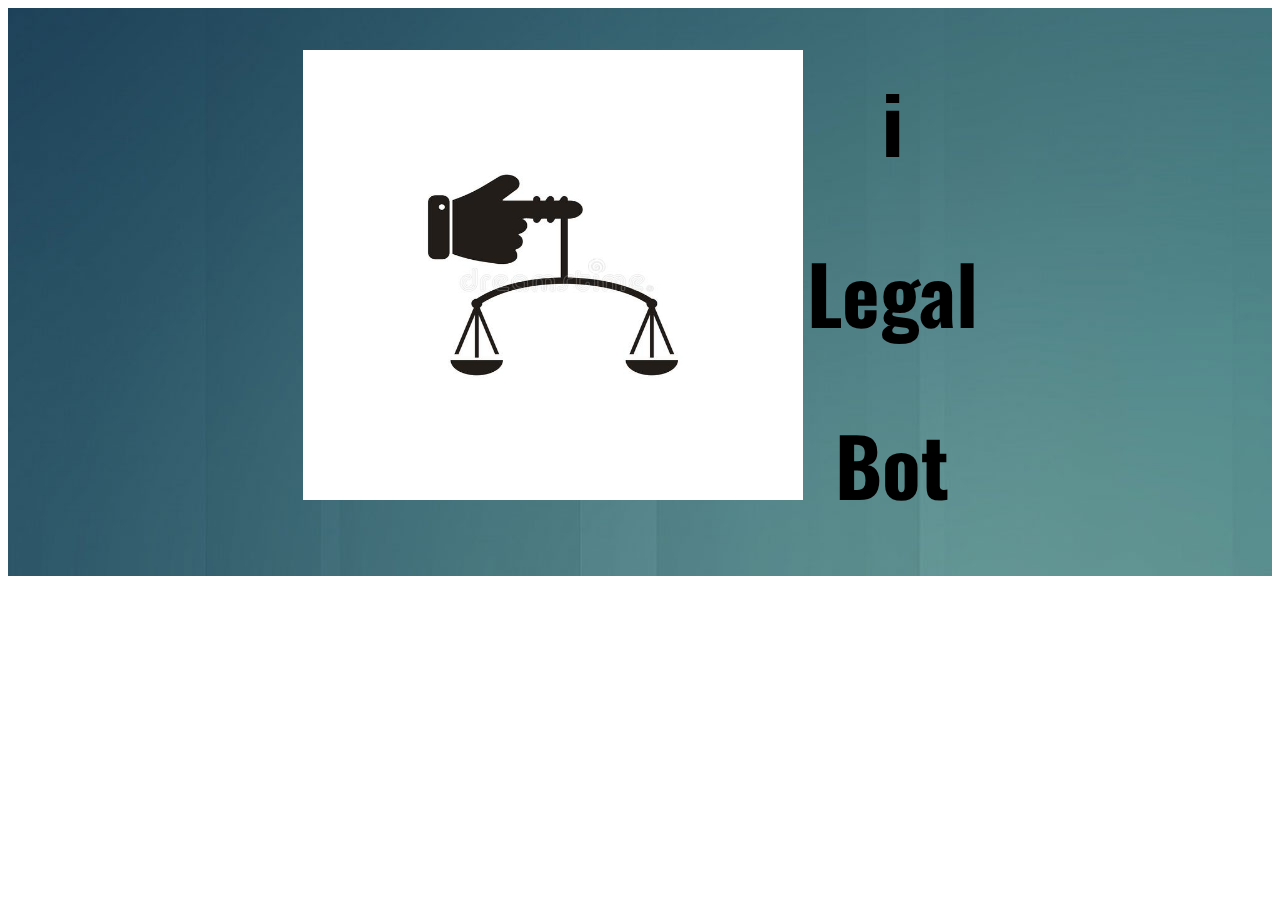
<file: First/index.html>
<!DOCTYPE html>
<html lang="en">
    <head>
        <meta charset="UTF-8">
        <meta name="viewport" content="width=device-width initial-scale=1.0">
        <meta http-equiv="X-UA-Compatible" content="ie=edge">
        <title>Start</title>
        <link href="https://fonts.googleapis.com/css2?family=Oswald&display=swap" rel="stylesheet">
        <link rel="stylesheet" href="https://cdnjs.cloudflare.com/ajax/libs/font-awesome/4.7.0/css/font-awesome.min.css">
        <link rel="stylesheet" href="style.css">
    </head>
    <body style>
        <div class="container"> 
      
           <div class="col">
               <div class="row">
                   <img src="main.jpg" style="width: 500px;height: 450px;">
               </div> 
               <div class="row">
                <h1 >i</h1>
                <h1 >Legal</h1>
                <h1 >Bot</h1>
               </div>
           </div>
        </div>
    </body>
</html>
</file>
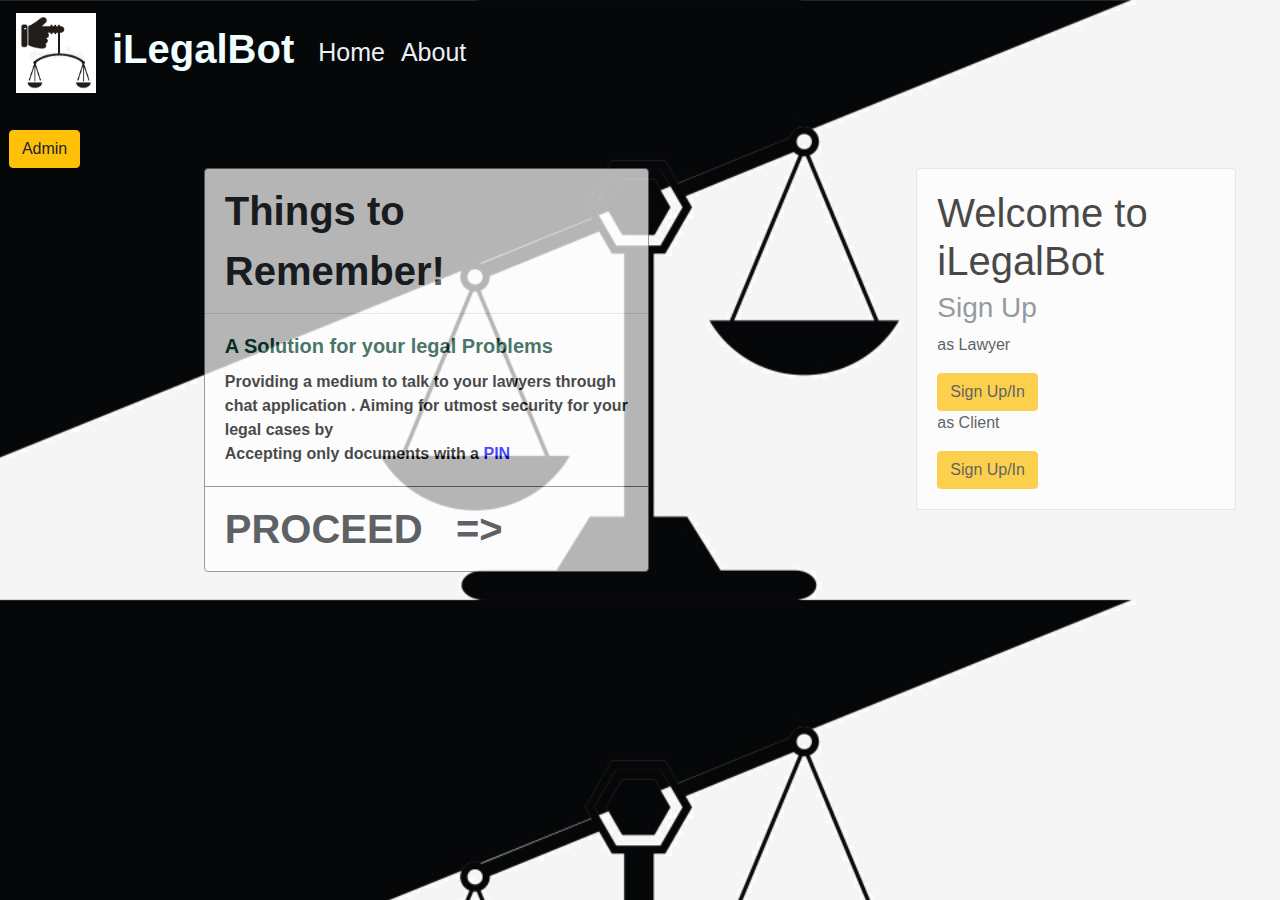
<file: second/index.html>
<!DOCTYPE html>
<html lang="en">
    <head>
        <meta charset="UTF-8">
        <meta name="viewport" content="width=device-width initial-scale=1.0">
        <meta http-equiv="X-UA-Compatible" content="ie=edge">
        <title>HomePage</title>
        <link rel="stylesheet" href="style.css">
        <link rel="stylesheet" href="https://stackpath.bootstrapcdn.com/bootstrap/4.4.1/css/bootstrap.min.css" crossorigin="anonymous">
        <script src="https://code.jquery.com/jquery-3.4.1.slim.min.js" integrity="sha384-J6qa4849blE2+poT4WnyKhv5vZF5SrPo0iEjwBvKU7imGFAV0wwj1yYfoRSJoZ+n" crossorigin="anonymous"></script>
        <script src="https://cdn.jsdelivr.net/npm/popper.js@1.16.0/dist/umd/popper.min.js"  crossorigin="anonymous"></script>
        <script src="https://stackpath.bootstrapcdn.com/bootstrap/4.4.1/js/bootstrap.min.js"  crossorigin="anonymous"></script>
    </head>
    <body>
        <nav class="navbar navbar-expand-lg navbar-light" >
            <a class="navbar-brand" href="#">
                <img src="maisn.jpg" width="80" height="80" alt="">
            </a>
            <a class="navbar-brand" href="./index.html" style="color: azure;"><h1><b>iLegalBot</b></h1></a>
            <button class="navbar-toggler" type="button" data-toggle="collapse" data-target="#navbarNav" aria-controls="navbarNav" aria-expanded="false" aria-label="Toggle navigation">
              <span class="navbar-toggler-icon"></span>
            </button>
            <div class="collapse navbar-collapse" id="navbarSupportedContent">
              <ul class="navbar-nav mr-auto" >
                <li class="nav-item active">
                  <a class="nav-link" href="#" style="font-size: 25px;color: rgb(236, 240, 243);">Home <span class="sr-only">(current)</span></a>
                </li>
                <li class="nav-item active">
                  <a class="nav-link" href="#" style="font-size: 25px;color: rgb(235, 240, 245);">About<span class="sr-only">(current)</span></a>
                </li>
              </ul>
          </div>
        </nav>
        <br>
        &nbsp;&nbsp;<a href="#" class="btn btn-warning">Admin</a>
        <br>
        <div class="container">
        <div class="row justify-content-around">
            <div class="col-5">
                <div class="card border-secondary mb-3" style="max-width: 30rem;">
                    <div class="card-header bg-transparent border-Secondary" style="font-weight: bold;font-size: 40px;opacity: 1;">Things to Remember!</div>
                    <div class="card-body text-secondary">
                      <h5 class="card-title" style="color: rgb(3, 63, 45);font-weight: bold;">A Solution for your legal Problems</h5>
                      <p class="card-text" style="color: rgb(0, 0, 0);font-weight: bold;">Providing a medium to talk to your lawyers through chat application . 
                          Aiming for utmost security for your legal cases by <br> Accepting only documents with 
                          a <a href="https://www.windowscentral.com/how-protect-document-password-office" style="font-weight: bold;color: blue;">PIN</a> </p>
                    </div>
                    <div class="card-footer bg-transparent border-secondary" style="font-size: 40px;font-weight: bold;">PROCEED&nbsp;&nbsp; =></div>
                  </div>
            </div>
            <div class="col-2">
                <div class="card" style="width: 20rem;">
                    <div class="card-body">
                      <h1 class="card-title" style="color: rgb(0, 0, 0);">Welcome to iLegalBot</h1>
                      <h3 class="card-subtitle mb-2 text-muted">Sign Up</h3>
                      <p class="card-text">as Lawyer</p>
                      <a href="#" class="btn btn-warning">Sign Up/In</a>
                      <p class="card-text">as Client</p>
                      <a href="#" class="btn btn-warning">Sign Up/In</a>
                    </div>
                  </div>
            </div>
          </div>
        </div>
    </body>    
    </html>
</file>
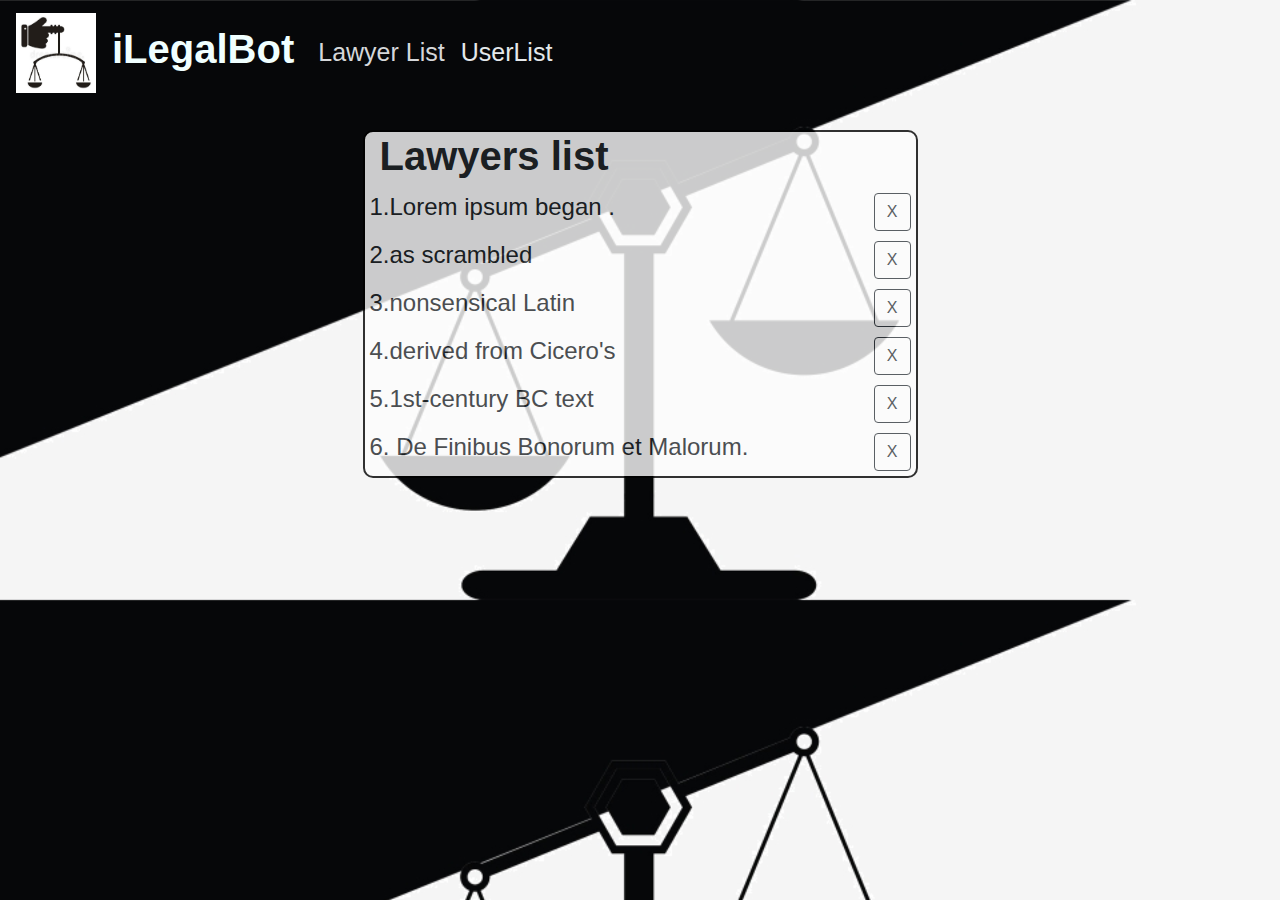
<file: what admin will see/index.html>
<!DOCTYPE html>
<html lang="en">
    <head>
        <meta charset="UTF-8">
        <meta name="viewport" content="width=device-width initial-scale=1.0">
        <meta http-equiv="X-UA-Compatible" content="ie=edge">
        <title>admin</title>
        <link rel="stylesheet" href="style.css">
        <link rel="stylesheet" href="https://stackpath.bootstrapcdn.com/bootstrap/4.4.1/css/bootstrap.min.css" crossorigin="anonymous">
        <script src="https://code.jquery.com/jquery-3.4.1.slim.min.js" integrity="sha384-J6qa4849blE2+poT4WnyKhv5vZF5SrPo0iEjwBvKU7imGFAV0wwj1yYfoRSJoZ+n" crossorigin="anonymous"></script>
        <script src="https://cdn.jsdelivr.net/npm/popper.js@1.16.0/dist/umd/popper.min.js"  crossorigin="anonymous"></script>
        <script src="https://stackpath.bootstrapcdn.com/bootstrap/4.4.1/js/bootstrap.min.js"  crossorigin="anonymous"></script>
    </head>
    <body >
        <nav class="navbar navbar-expand-lg navbar-light" >
            <a class="navbar-brand" href="#">
                <img src="maisn.jpg" width="80" height="80" alt="">
            </a>
            <a class="navbar-brand" href="./index.html" style="color: azure;"><h1><b>iLegalBot</b></h1></a>
            <button class="navbar-toggler" type="button" data-toggle="collapse" data-target="#navbarNav" aria-controls="navbarNav" aria-expanded="false" aria-label="Toggle navigation">
              <span class="navbar-toggler-icon"></span>
            </button>
            <div class="collapse navbar-collapse" id="navbarSupportedContent">
                <ul class="navbar-nav mr-auto" >
                  <li class="nav-item active">
                    <a class="nav-link" href="#" style="font-size: 25px;color: rgb(213, 215, 218);">Lawyer List <span class="sr-only">(current)</span></a>
                  </li>
                  <li class="nav-item active">
                    <a class="nav-link" href="#" style="font-size: 25px;color: rgb(228, 232, 235);">UserList<span class="sr-only">(current)</span></a>
                  </li>
                </ul>
            </div>
        </nav>
        <br>
        <div class="container">
           <div class="col-6" style="border: 2px solid black;opacity: .8;;border-radius:10px;width: 500px;background-color: rgb(253, 253, 253);">
               <h1 style="font-weight: bold;">Lawyers list</h1>
               <div class="row">
                <h4 > 1.Lorem ipsum began  .</h4> 
                 <button  type="button" class="btn btn-outline-dark">X</button>
               </div>
               <div class="row">
                <h4> 2.as scrambled</h4> 
                <button  type="button" class="btn btn-outline-dark">X</button>
            </div>
            <div class="row">
                <h4> 3.nonsensical Latin</h4> 
                <button  type="button" class="btn btn-outline-dark">X</button>
            </div>
            <div class="row" >
                <h4> 4.derived from Cicero's</h4> 
                <button  type="button" class="btn btn-outline-dark">X</button>
            </div>
            <div class="row" >
                <h4>  5.1st-century BC text</h4> 
                <button  type="button" class="btn btn-outline-dark">X</button>
            </div>
            <div class="row" >
                <h4> 6. De Finibus Bonorum et Malorum.</h4> 
                <button  type="button" class="btn btn-outline-dark">X</button>
            </div>
           </div>
        </div>
    </body>
</html>
</file>
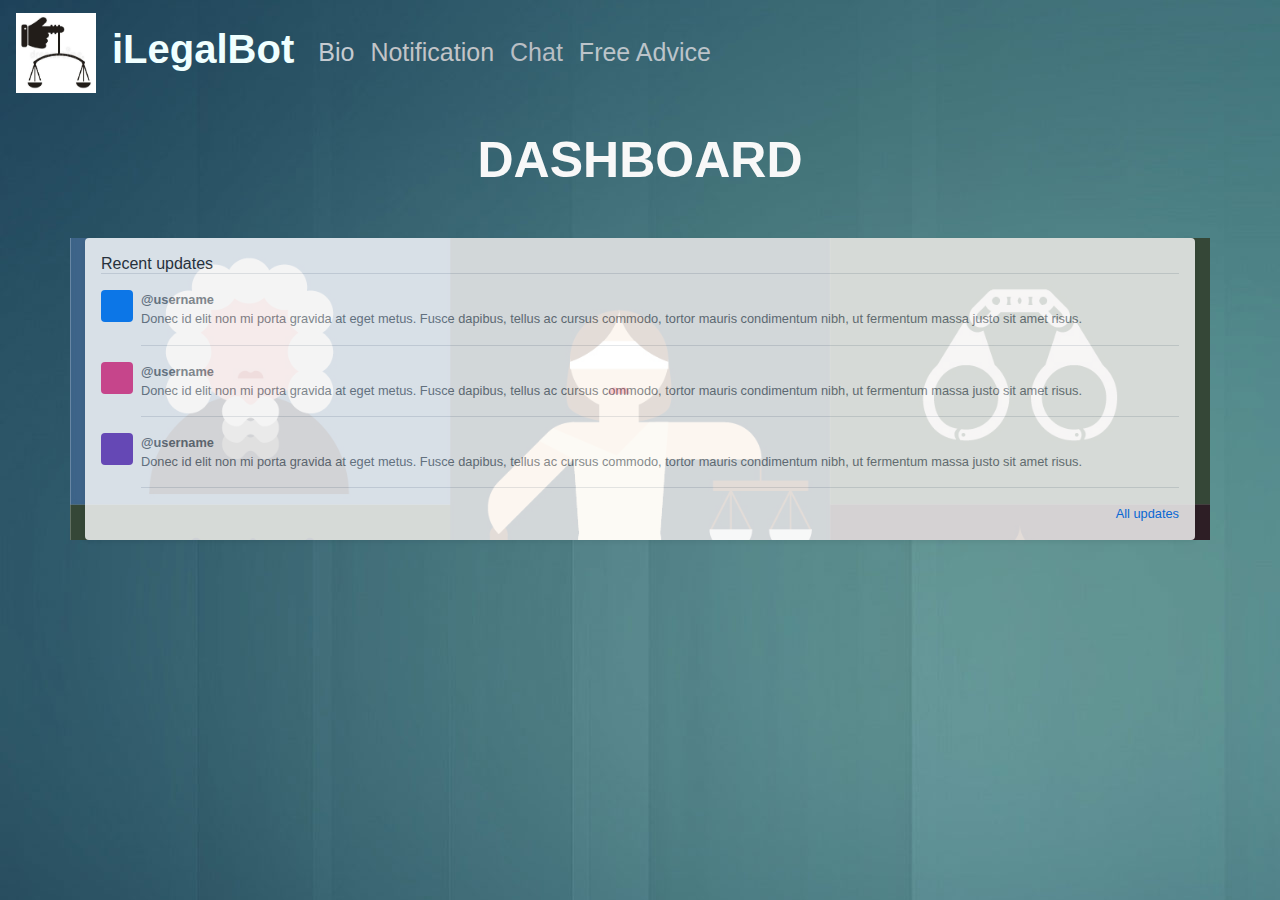
<file: what lawyer will see/index.html>
<!DOCTYPE html>
<html lang="en">
    <head>
        <meta charset="UTF-8">
        <meta name="viewport" content="width=device-width initial-scale=1.0">
        <meta http-equiv="X-UA-Compatible" content="ie=edge">
        <title>Lawyer</title>
        <link rel="stylesheet" href="style.css">
        <link rel="stylesheet" href="https://stackpath.bootstrapcdn.com/bootstrap/4.4.1/css/bootstrap.min.css" crossorigin="anonymous">
        <script src="https://code.jquery.com/jquery-3.4.1.slim.min.js" integrity="sha384-J6qa4849blE2+poT4WnyKhv5vZF5SrPo0iEjwBvKU7imGFAV0wwj1yYfoRSJoZ+n" crossorigin="anonymous"></script>
        <script src="https://cdn.jsdelivr.net/npm/popper.js@1.16.0/dist/umd/popper.min.js"  crossorigin="anonymous"></script>
        <script src="https://stackpath.bootstrapcdn.com/bootstrap/4.4.1/js/bootstrap.min.js"  crossorigin="anonymous"></script>
    </head>
    <body background="./backgr.jpg">
        <nav class="navbar navbar-expand-lg navbar-light" >
            <a class="navbar-brand" href="#">
                <img src="maisn.jpg" width="80" height="80" alt="">
            </a>
            <a class="navbar-brand" href="./index.html" style="color: azure;"><h1><b>iLegalBot</b></h1></a>
            <button class="navbar-toggler" type="button" data-toggle="collapse" data-target="#navbarNav" aria-controls="navbarNav" aria-expanded="false" aria-label="Toggle navigation">
              <span class="navbar-toggler-icon"></span>
            </button>
            <div class="collapse navbar-collapse" id="navbarSupportedContent">
                <ul class="navbar-nav mr-auto" >
                  <li class="nav-item active">
                    <a class="nav-link" href="#" style="font-size: 25px;color: rgb(197, 203, 209);">Bio <span class="sr-only">(current)</span></a>
                  </li>
                  <li class="nav-item active">
                    <a class="nav-link" href="#" style="font-size: 25px;color: rgb(194, 196, 199);">Notification <span class="sr-only">(current)</span></a>
                  </li>
                  <li class="nav-item active">
                    <a class="nav-link" href="#" style="font-size: 25px;color:rgb(185, 190, 196);">Chat<span class="sr-only">(current)</span></a>
                  </li>
                  <li class="nav-item active">
                    <a class="nav-link" href="#" style="font-size: 25px;color:rgb(188, 196, 202)">Free Advice<span class="sr-only">(current)</span></a>
                  </li>
                </ul>
            </div>
        </nav>
        <br>
        <h1 style="font-size: 50px;font-weight: bold;text-align: center;color: rgb(248, 248, 248)">DASHBOARD</h1>
        <div class="container">
            <div class="my-5 p-3 bg-white rounded shadow-sm" style="opacity: .8;">
                <h6 class="border-bottom border-gray pd-2 mb-0">Recent updates</h6>
                <div class="media text-muted pt-3">
                    <svg class="bd-placeholder-img mr-2 rounded" width="32" height="32" xmlns="http://www.w3.org/2000/svg" preserveAspectRatio="xMidYMid slice" focusable="false" role="img" aria-label="Placeholder: 32x32"><title>Placeholder</title><rect width="100%" height="100%" fill="#007bff"></rect><text x="50%" y="50%" fill="#007bff" dy=".3em">32x32</text></svg>
                    <p class="media-body pb-3 mb-0 small lh-125 border-bottom border-gray">
                      <strong class="d-block text-gray-dark">@username</strong>
                      Donec id elit non mi porta gravida at eget metus. Fusce dapibus, tellus ac cursus commodo, tortor mauris condimentum nibh, ut fermentum massa justo sit amet risus.
                    </p>
                  </div>
                  <div class="media text-muted pt-3">
                    <svg class="bd-placeholder-img mr-2 rounded" width="32" height="32" xmlns="http://www.w3.org/2000/svg" preserveAspectRatio="xMidYMid slice" focusable="false" role="img" aria-label="Placeholder: 32x32"><title>Placeholder</title><rect width="100%" height="100%" fill="#e83e8c"></rect><text x="50%" y="50%" fill="#e83e8c" dy=".3em">32x32</text></svg>
                    <p class="media-body pb-3 mb-0 small lh-125 border-bottom border-gray">
                      <strong class="d-block text-gray-dark">@username</strong>
                      Donec id elit non mi porta gravida at eget metus. Fusce dapibus, tellus ac cursus commodo, tortor mauris condimentum nibh, ut fermentum massa justo sit amet risus.
                    </p>
                  </div>
                  <div class="media text-muted pt-3">
                    <svg class="bd-placeholder-img mr-2 rounded" width="32" height="32" xmlns="http://www.w3.org/2000/svg" preserveAspectRatio="xMidYMid slice" focusable="false" role="img" aria-label="Placeholder: 32x32"><title>Placeholder</title><rect width="100%" height="100%" fill="#6f42c1"></rect><text x="50%" y="50%" fill="#6f42c1" dy=".3em">32x32</text></svg>
                    <p class="media-body pb-3 mb-0 small lh-125 border-bottom border-gray">
                      <strong class="d-block text-gray-dark">@username</strong>
                      Donec id elit non mi porta gravida at eget metus. Fusce dapibus, tellus ac cursus commodo, tortor mauris condimentum nibh, ut fermentum massa justo sit amet risus.
                    </p>
                  </div>
                  <small class="d-block text-right mt-3">
                    <a href="#">All updates</a>
                  </small>
            </div>
        </div>
    </body>
</html>
</file>
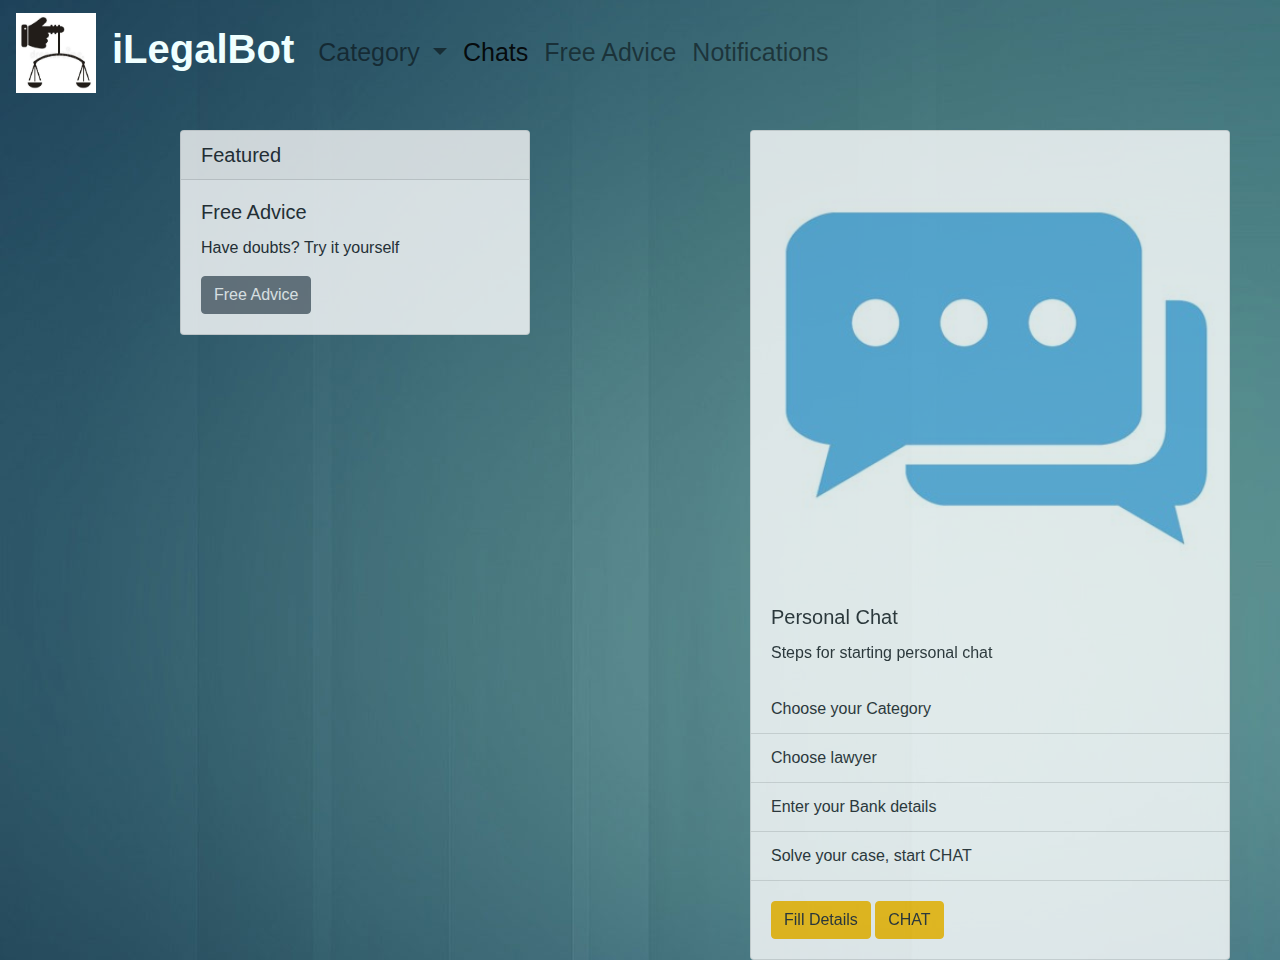
<file: what user will see/index.html>
<!DOCTYPE html>
<html lang="en">
    <head>
        <meta charset="UTF-8">
        <meta name="viewport" content="width=device-width initial-scale=1.0">
        <meta http-equiv="X-UA-Compatible" content="ie=edge">
        <title>User</title>
        <link rel="stylesheet" href="style.css">
        <link rel="stylesheet" href="https://stackpath.bootstrapcdn.com/bootstrap/4.4.1/css/bootstrap.min.css" crossorigin="anonymous">
        <script src="https://code.jquery.com/jquery-3.4.1.slim.min.js" integrity="sha384-J6qa4849blE2+poT4WnyKhv5vZF5SrPo0iEjwBvKU7imGFAV0wwj1yYfoRSJoZ+n" crossorigin="anonymous"></script>
        <script src="https://cdn.jsdelivr.net/npm/popper.js@1.16.0/dist/umd/popper.min.js"  crossorigin="anonymous"></script>
        <script src="https://stackpath.bootstrapcdn.com/bootstrap/4.4.1/js/bootstrap.min.js"  crossorigin="anonymous"></script>
    </head>
    <body>
        <nav class="navbar navbar-expand-lg navbar-light">
            <a class="navbar-brand" href="#">
                <img src="maisn.jpg" width="80" height="80" alt="">
            </a>
            <a class="navbar-brand" href="./index.html" style="color: azure;"><h1><b>iLegalBot</b></h1></a>
            <button class="navbar-toggler" type="button" data-toggle="collapse" data-target="#navbarNav" aria-controls="navbarNav" aria-expanded="false" aria-label="Toggle navigation">
              <span class="navbar-toggler-icon"></span>
            </button>
            <div class="collapse navbar-collapse" id="navbarSupportedContent">
                <ul class="navbar-nav mr-auto">
                  <li class="nav-item dropdown" style="font-size: 25px;color: azure;">
                    <a class="nav-link dropdown-toggle" href="#" id="navbarDropdown" role="button" data-toggle="dropdown" aria-haspopup="true" aria-expanded="false">
                      Category
                    </a>
                    <div class="dropdown-menu" aria-labelledby="navbarDropdown">
                      <a class="dropdown-item" href="#">Matrimonial</a>
                      <a class="dropdown-item" href="#">Contract attorney.</a>
                      <a class="dropdown-item" href="#">Corporate lawyer.</a>
                      <a class="dropdown-item" href="#">Immigration Lawyer</a>
                      <a class="dropdown-item" href="#">Bankruptcy Lawyer</a>
                      <a class="dropdown-item" href="#">Estate Planning Lawyer</a>
                      <a class="dropdown-item" href="#">Tax Lawyer</a>
                      <a class="dropdown-item" href="#">Criminal Lawyer</a>
                    </div>
                  </li>
                  <li class="nav-item active" style="font-size: 25px;color: rgb(225, 226, 226);">
                    <a class="nav-link" href="#">Chats<span class="sr-only">(current)</span></a>
                  </li>
                  <li class="nav-item" style="font-size: 25px;color: azure;">
                    <a class="nav-link" href="#">Free Advice</a>
                  </li>
                  <li class="nav-item" style="font-size: 25px;color: azure;">
                    <a class="nav-link" href="#">Notifications</a>
                  </li>
                </ul>
            </div>
        </nav>
        <br>
        <div class="container" >
            <div class="row justify-content-around">
                <div class="col-4" style="opacity: .8;">

                    <div class="card">
                        <h5 class="card-header">Featured</h5>
                        <div class="card-body">
                          <h5 class="card-title">Free Advice</h5>
                          <p class="card-text">Have doubts? Try it yourself</p>
                          <a href="#" class="btn btn-secondary">Free Advice</a>
                        </div>
                      </div>
                </div>
                <div class="col-4" style="opacity: .8;">
                    <div class="card" style="width: 30rem;">
                        <img src="thischat.jpg" class="card-img-top" alt="CHAT">
                        <div class="card-body">
                          <h5 class="card-title">Personal Chat</h5>
                          <p class="card-text">Steps for starting personal chat</p>
                        </div>
                        <ul class="list-group list-group-flush">
                          <li class="list-group-item">Choose your Category</li>
                          <li class="list-group-item">Choose lawyer</li>
                          <li class="list-group-item">Enter your Bank details</li>
                          <li class="list-group-item">Solve your case, start CHAT</li>
                        </ul>
                        <div class="card-body">
                            <a href="#" class="btn btn-warning">Fill Details</a>
                            <a href="#" class="btn btn-warning">CHAT</a>
                          </div>
                    </div>
                </div>
                </div>
            </div>
        </div>
    </body>
</html>
</file>
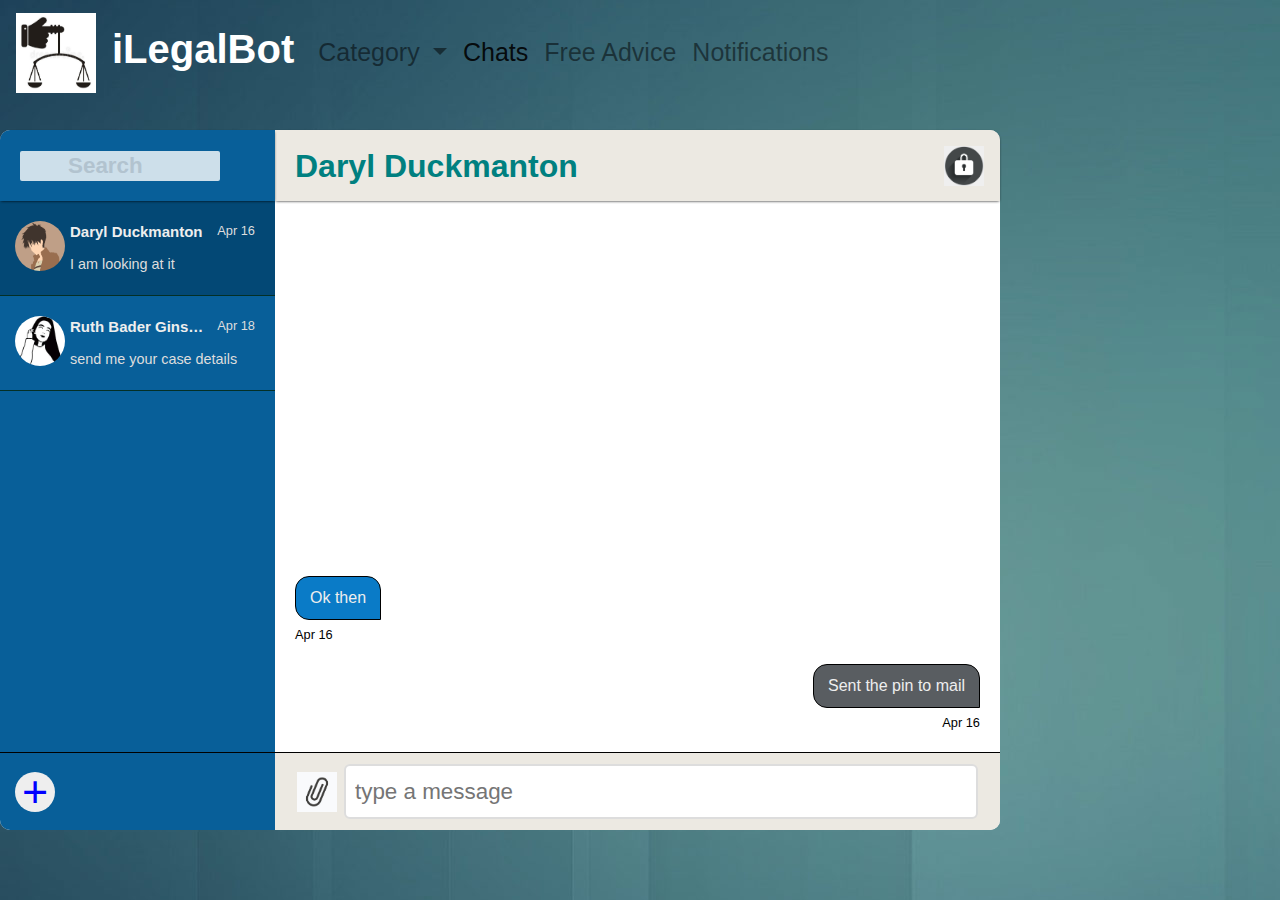
<file: chat/chat.html>
<!DOCTYPE html>
<html lang="en">
    <head>
        <meta charset="UTF-8">
        <meta name="viewport" content="width=device-width initial-scale=1.0">
        <meta http-equiv="X-UA-Compatible" content="ie=edge">
        <title>Chat</title>
        <link rel="stylesheet" type="text/css" media="screen" href="chat.css">
        <link rel="stylesheet" href="https://stackpath.bootstrapcdn.com/bootstrap/4.4.1/css/bootstrap.min.css" crossorigin="anonymous">
        <script src="https://code.jquery.com/jquery-3.4.1.slim.min.js" integrity="sha384-J6qa4849blE2+poT4WnyKhv5vZF5SrPo0iEjwBvKU7imGFAV0wwj1yYfoRSJoZ+n" crossorigin="anonymous"></script>
        <script src="https://cdn.jsdelivr.net/npm/popper.js@1.16.0/dist/umd/popper.min.js"  crossorigin="anonymous"></script>
        <script src="https://stackpath.bootstrapcdn.com/bootstrap/4.4.1/js/bootstrap.min.js"  crossorigin="anonymous"></script>
    </head>
    <body>
        <nav class="navbar navbar-expand-lg navbar-light" >
            <a class="navbar-brand" href="#">
                <img src="maisn.jpg" width="80" height="80" alt="">
            </a>
            <a class="navbar-brand" href="./index.html" style="color: rgb(255, 255, 255);"><h1><b>iLegalBot</b></h1></a>
            <button class="navbar-toggler" type="button" data-toggle="collapse" data-target="#navbarNav" aria-controls="navbarNav" aria-expanded="false" aria-label="Toggle navigation">
              <span class="navbar-toggler-icon"></span>
            </button>
            <div class="collapse navbar-collapse" id="navbarSupportedContent">
                <ul class="navbar-nav mr-auto">
                  <li class="nav-item dropdown" style="font-size: 25px;color: rgb(255, 255, 255);">
                    <a class="nav-link dropdown-toggle" href="#" id="navbarDropdown" role="button" data-toggle="dropdown" aria-haspopup="true" aria-expanded="false">
                      Category
                    </a>
                    <div class="dropdown-menu" aria-labelledby="navbarDropdown">
                      <a class="dropdown-item" href="#">Matrimonial</a>
                      <a class="dropdown-item" href="#">Contract attorney.</a>
                      <a class="dropdown-item" href="#">Corporate lawyer.</a>
                      <a class="dropdown-item" href="#">Immigration Lawyer</a>
                      <a class="dropdown-item" href="#">Bankruptcy Lawyer</a>
                      <a class="dropdown-item" href="#">Estate Planning Lawyer</a>
                      <a class="dropdown-item" href="#">Tax Lawyer</a>
                      <a class="dropdown-item" href="#">Criminal Lawyer</a>
                    </div>
                  </li>
                  <li class="nav-item active" style="font-size: 25px;color: rgb(255, 255, 255);">
                    <a class="nav-link" href="#">Chats<span class="sr-only">(current)</span></a>
                  </li>
                  <li class="nav-item" style="font-size: 25px;color: rgb(255, 255, 255);">
                    <a class="nav-link" href="#">Free Advice</a>
                  </li>
                  <li class="nav-item" style="font-size: 25px;color: rgb(255, 255, 255);">
                    <a class="nav-link" href="#">Notifications</a>
                  </li>
                </ul>
            </div>
        </nav>
        <br>
        <div id="chat-container">
            <div id="search-container">
                <input type="text" placeholder="Search" >
            </div>
            <div id="conversation-list">
                <div class="conversation active">
                    <img src="try.png" style="height: 50px;width: 50px;" alt="Daryl Duckmanton" >
                    <div class="title-text">
                        Daryl Duckmanton
                    </div>
                    <div class="created-date">
                        Apr 16
                    </div>
                    <div class="conversation-message">
                        I am looking at it
                    </div>
                </div>
                <div class="conversation ">
                    <img src="girl.jpg" style="height: 50px;width: 50px;" alt="Ruth Bader Ginsburg" >
                    <div class="title-text">
                        Ruth Bader Ginsburg
                    </div>
                    <div class="created-date">
                        Apr 18
                    </div>
                    <div class="conversation-message">
                        send me your case details
                    </div>
                </div>
            </div>
            <div id="new-message-container">
                <a href="#">+</a>
            </div>
            <div id="chat-title">
                <span> Daryl Duckmanton</span>
                <img src="islocker.jpg" alt="Locker">
            </div>
            <div id="chat-message-list">
                <div class="message-row you-message">
                    <div class="message-text ">Sent the pin to mail</div>
                    <div class="message-time">Apr 16</div>
                </div>
                <div class="message-row other-message">
                    <div class="message-text">Ok then</div>
                    <div class="message-time">Apr 16</div>
                </div>
            </div>
            <div id="chat-form">
                <img src="attach.jpg" alt="Add Attachment">
                <input type="text" placeholder="type a message">
            </div>
        </div>
    </body>
</html>
</file>
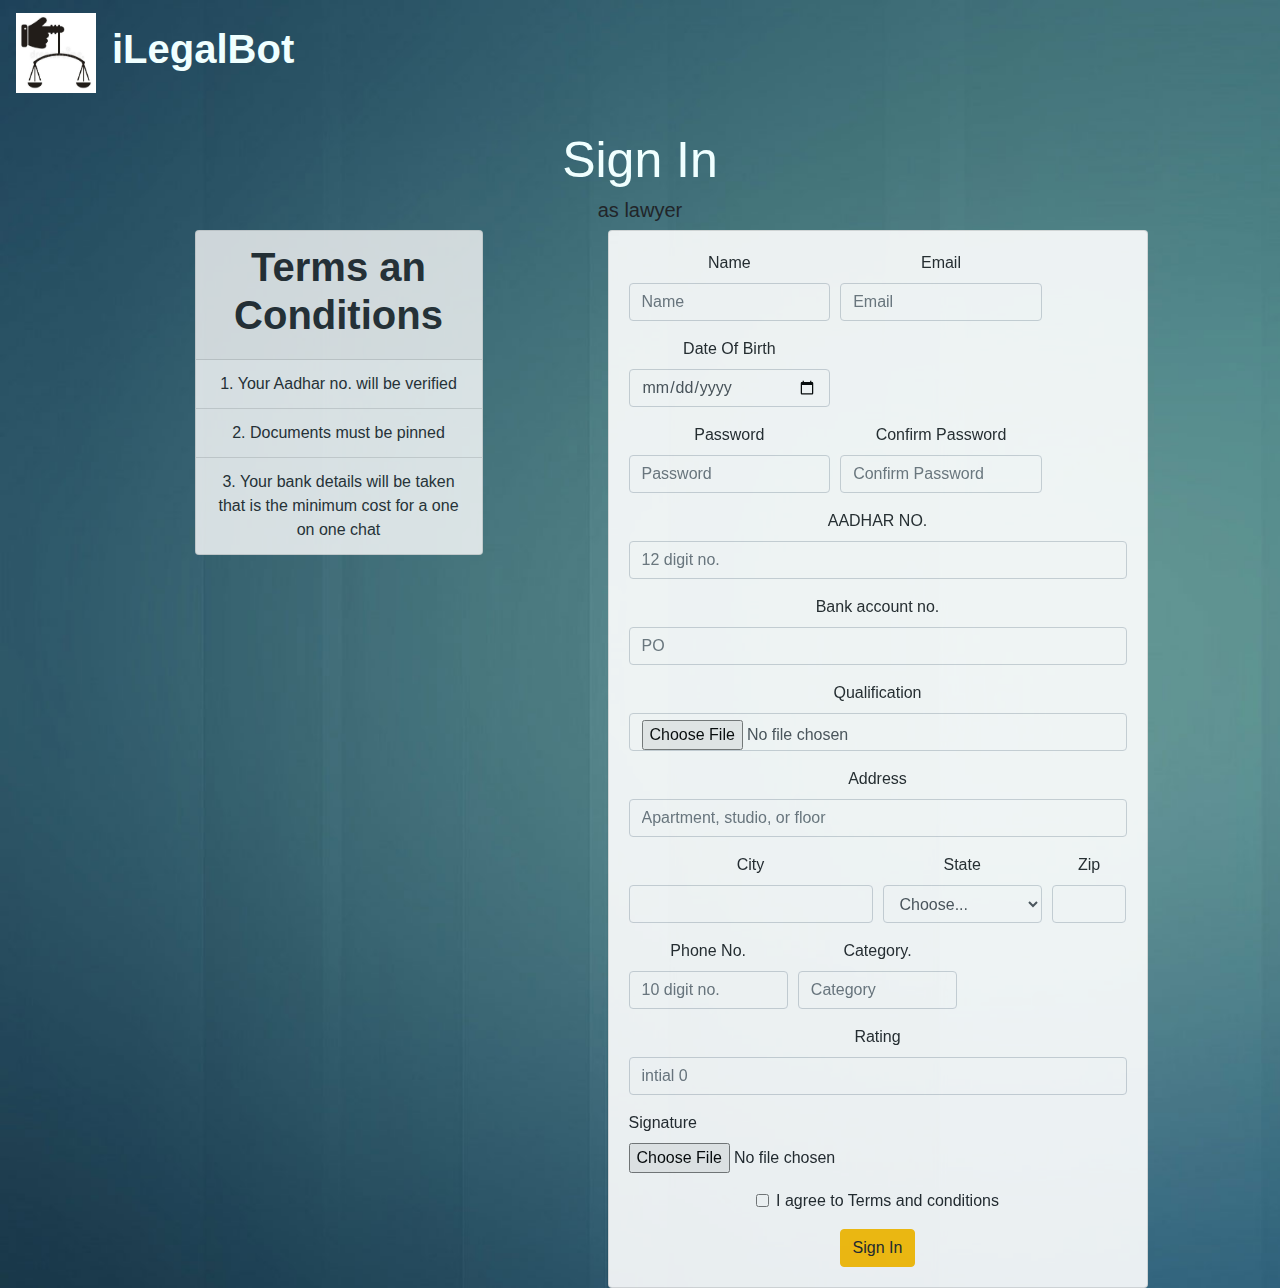
<file: sign  in/lawyer.html>
<!DOCTYPE html>
<html lang="en">
    <head>
        <meta charset="UTF-8">
        <meta name="viewport" content="width=device-width initial-scale=1.0">
        <meta http-equiv="X-UA-Compatible" content="ie=edge">
        <title>Lawyersignin</title>
        <link rel="stylesheet" href="style.css">
        <link rel="stylesheet" href="https://stackpath.bootstrapcdn.com/bootstrap/4.4.1/css/bootstrap.min.css" crossorigin="anonymous">
        <script src="https://code.jquery.com/jquery-3.4.1.slim.min.js" integrity="sha384-J6qa4849blE2+poT4WnyKhv5vZF5SrPo0iEjwBvKU7imGFAV0wwj1yYfoRSJoZ+n" crossorigin="anonymous"></script>
        <script src="https://cdn.jsdelivr.net/npm/popper.js@1.16.0/dist/umd/popper.min.js"  crossorigin="anonymous"></script>
        <script src="https://stackpath.bootstrapcdn.com/bootstrap/4.4.1/js/bootstrap.min.js"  crossorigin="anonymous"></script>
    </head>
    <body>
        <nav class="navbar navbar-expand-lg navbar-light" >
            <a class="navbar-brand" href="#">
                <img src="maisn.jpg" width="80" height="80" alt="">
            </a>
            <a class="navbar-brand" href="./index.html" style="color: azure;"><h1><b>iLegalBot</b></h1></a>
            <button class="navbar-toggler" type="button" data-toggle="collapse" data-target="#navbarNav" aria-controls="navbarNav" aria-expanded="false" aria-label="Toggle navigation">
              <span class="navbar-toggler-icon"></span>
            </button>
        </nav>
        <br>
        <h1 style="font-size: 50px;text-align: center;color: azure;">Sign In </h1>
        <h5 style="text-align: center;">as lawyer</h5>
        <div class="container">
            <div class="row justify-content-around">
                <div class="col-4">
                    <div class="card" style="width: 18rem;opacity: .8;" >
                        <div class="card-header">
                          <h1 style="font-weight: bold;">Terms an Conditions</h1>
                        </div>
                        <ul class="list-group list-group-flush">
                          <li class="list-group-item">1. Your Aadhar no. will be verified</li>
                          <li class="list-group-item">2. Documents must be pinned</li>
                          <li class="list-group-item">3. Your bank details will be taken that 
                              is the minimum cost for a one on one chat</li>
                        </ul>
                      </div>
                </div>
                <div class="col-6">
        <div class="card" style="opacity: .9;">
            <div class="card-body">
                <form>
                    <div class="form-row">
                        <div class="form-group col-md-5">
                            <label for="name">Name</label>
                            <input type="text" class="form-control" id="name" placeholder="Name">
                          </div>
                      <div class="form-group col-md-5">
                        <label for="inputEmail4">Email</label>
                        <input type="email" class="form-control" id="inputEmail4" placeholder="Email">
                      </div>
                      <div class="form-group col-md-5">
                        <label for="dob">Date Of Birth</label>
                        <input type="date" class="form-control" id="dob" placeholder="Date Of Birth">
                      </div>
                    </div>
                    <div class="form-row">
                        <div class="form-group col-md-5">
                            <label for="inputPassword4">Password</label>
                            <input type="password" class="form-control" id="inputPassword4" placeholder="Password">
                          </div>
                          <div class="form-group col-md-5">
                            <label for="confirmPassword4"> Confirm Password</label>
                            <input type="password" class="form-control" id="confirmPassword4" placeholder="Confirm Password">
                          </div>
                    </div>
                    <div class="form-group ">
                      <label for="addhar">AADHAR NO.</label>
                      <input type="text" class="form-control" id="aadhar" placeholder="12 digit no.">
                    </div>
                    <div class="form-group ">
                        <label for="addhar">Bank account no.</label>
                        <input type="text" class="form-control" id="aadhar" placeholder="PO">
                      </div>
                    <div class="form-group ">
                        <label for="eductaion">Qualification</label>
                        <input type="file" class="form-control" id="eductaion" placeholder="Qualification">
                      </div>
                    <div class="form-group">
                      <label for="inputAddress2">Address</label>
                      <input type="text" class="form-control" id="inputAddress2" placeholder="Apartment, studio, or floor">
                    </div>
                    <div class="form-row">
                      <div class="form-group col-md-6">
                        <label for="inputCity">City</label>
                        <input type="text" class="form-control" id="inputCity">
                      </div>
                      <div class="form-group col-md-4">
                        <label for="inputState">State</label>
                        <select id="inputState" class="form-control">
                          <option selected>Choose...</option>
                          <option>...</option>
                        </select>
                      </div>
                      <div class="form-group col-md-2">
                        <label for="inputZip">Zip</label>
                        <input type="text" class="form-control" id="inputZip">
                      </div>
                    </div>
                    <div class="form-row">
                    <div class="form-group col-md-4">
                        <label for="Phone">Phone No.</label>
                        <input type="text" class="form-control" id="Phone" placeholder="10 digit no.">
                      </div>
                      <div class="form-group col-md-4">
                        <label for="ct">Category.</label>
                        <input type="text" class="form-control" id="ct" placeholder="Category">
                      </div>
                    </div>
                    <div class="form-group">
                        <label for="rt" >Rating</label>
                        <input type="text" class="form-control" id="rt" placeholder="intial 0">
                      </div>
                    <div class="form-group">
                        <label for="exampleFormControlFile1" style="float: left;">Signature</label>
                        <input type="file" class="form-control-file" id="exampleFormControlFile1">
                      </div>
                      <div class="form-group">
                        <div class="form-check">
                          <input class="form-check-input" type="checkbox" id="gridCheck">
                          <label class="form-check-label" for="gridCheck">
                            I agree to Terms and conditions
                          </label>
                        </div>
                      </div>
                      <button type="button" class="btn btn-warning" data-toggle="modal" data-target="#staticBackdrop">
                        Sign In
                      </button>
                      
                      <!-- Modal -->
                      <div class="modal fade" id="staticBackdrop" data-backdrop="static" tabindex="-1" role="dialog" aria-labelledby="staticBackdropLabel" aria-hidden="true">
                        <div class="modal-dialog" role="document">
                          <div class="modal-content">
                            <div class="modal-header">
                              <h5 class="modal-title" id="staticBackdropLabel">Sign In</h5>
                              <button type="button" class="close" data-dismiss="modal" aria-label="Close">
                                <span aria-hidden="true">&times;</span>
                              </button>
                            </div>
                            <div class="modal-body">
                              Confirmation sent to you email.
                            </div>
                            <div class="modal-footer">
                              <button type="button" class="btn btn-secondary" data-dismiss="modal">Close</button>
                            </div>
                          </div>
                        </div>
                      </div>
                  </form>
            </div>
          </div>
                </div>
            </div>
        </div>    
    </body>
</html>
</file>
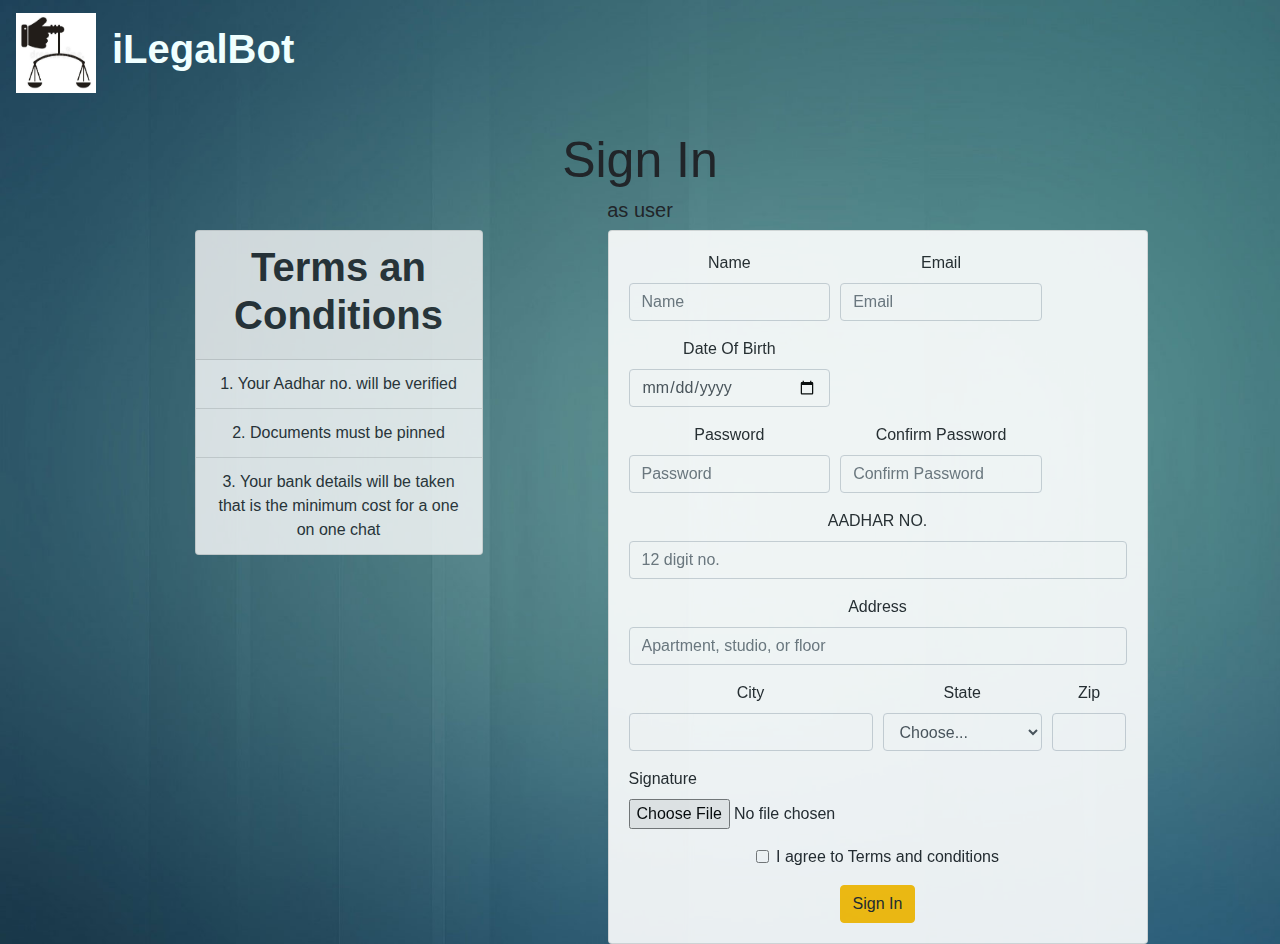
<file: sign  in/user.html>
<!DOCTYPE html>
<html lang="en">
    <head>
        <meta charset="UTF-8">
        <meta name="viewport" content="width=device-width initial-scale=1.0">
        <meta http-equiv="X-UA-Compatible" content="ie=edge">
        <title>Usersignin</title>
        <link rel="stylesheet" href="style.css">
        <link rel="stylesheet" href="https://stackpath.bootstrapcdn.com/bootstrap/4.4.1/css/bootstrap.min.css" crossorigin="anonymous">
        <script src="https://code.jquery.com/jquery-3.4.1.slim.min.js" integrity="sha384-J6qa4849blE2+poT4WnyKhv5vZF5SrPo0iEjwBvKU7imGFAV0wwj1yYfoRSJoZ+n" crossorigin="anonymous"></script>
        <script src="https://cdn.jsdelivr.net/npm/popper.js@1.16.0/dist/umd/popper.min.js"  crossorigin="anonymous"></script>
        <script src="https://stackpath.bootstrapcdn.com/bootstrap/4.4.1/js/bootstrap.min.js"  crossorigin="anonymous"></script>
    </head>
    <body>
        <nav class="navbar navbar-expand-lg navbar-light" >
            <a class="navbar-brand" href="#">
                <img src="maisn.jpg" width="80" height="80" alt="">
            </a>
            <a class="navbar-brand" href="./index.html" style="color: azure;"><h1><b>iLegalBot</b></h1></a>
            <button class="navbar-toggler" type="button" data-toggle="collapse" data-target="#navbarNav" aria-controls="navbarNav" aria-expanded="false" aria-label="Toggle navigation">
              <span class="navbar-toggler-icon"></span>
            </button>
        </nav>
        <br>
        <h1 style="font-size: 50px;text-align: center;">Sign In </h1>
        <h5 style="text-align: center;">as user</h5>
        <div class="container">
            <div class="row justify-content-around">
                <div class="col-4">
                    <div class="card" style="width: 18rem;opacity: .8;">
                        <div class="card-header">
                          <h1 style="font-weight: bold;">Terms an Conditions</h1>
                        </div>
                        <ul class="list-group list-group-flush">
                          <li class="list-group-item">1. Your Aadhar no. will be verified</li>
                          <li class="list-group-item">2. Documents must be pinned</li>
                          <li class="list-group-item">3. Your bank details will be taken that 
                              is the minimum cost for a one on one chat</li>
                        </ul>
                      </div>
                </div>
                <div class="col-6">
        <div class="card" style="opacity: .9;">
            <div class="card-body" >
                <form>
                    <div class="form-row">
                        <div class="form-group col-md-5">
                            <label for="name">Name</label>
                            <input type="text" class="form-control" id="name" placeholder="Name">
                          </div>
                      <div class="form-group col-md-5">
                        <label for="inputEmail4">Email</label>
                        <input type="email" class="form-control" id="inputEmail4" placeholder="Email">
                      </div>
                      <div class="form-group col-md-5">
                        <label for="dob">Date Of Birth</label>
                        <input type="date" class="form-control" id="dob" placeholder="Date Of Birth">
                      </div>
                    </div>
                    <div class="form-row">
                        <div class="form-group col-md-5">
                            <label for="inputPassword4">Password</label>
                            <input type="password" class="form-control" id="inputPassword4" placeholder="Password">
                          </div>
                          <div class="form-group col-md-5">
                            <label for="confirmPassword4"> Confirm Password</label>
                            <input type="password" class="form-control" id="confirmPassword4" placeholder="Confirm Password">
                          </div>
                    </div>
                    <div class="form-group ">
                      <label for="addhar">AADHAR NO.</label>
                      <input type="text" class="form-control" id="aadhar" placeholder="12 digit no.">
                    </div>
                    <div class="form-group">
                      <label for="inputAddress2">Address</label>
                      <input type="text" class="form-control" id="inputAddress2" placeholder="Apartment, studio, or floor">
                    </div>
                    <div class="form-row">
                      <div class="form-group col-md-6">
                        <label for="inputCity">City</label>
                        <input type="text" class="form-control" id="inputCity">
                      </div>
                      <div class="form-group col-md-4">
                        <label for="inputState">State</label>
                        <select id="inputState" class="form-control">
                          <option selected>Choose...</option>
                          <option>...</option>
                        </select>
                      </div>
                      <div class="form-group col-md-2">
                        <label for="inputZip">Zip</label>
                        <input type="text" class="form-control" id="inputZip">
                      </div>
                    </div>
                    <div class="form-group">
                        <label for="exampleFormControlFile1" style="float: left;">Signature</label>
                        <input type="file" class="form-control-file" id="exampleFormControlFile1">
                      </div>
                      <div class="form-group">
                        <div class="form-check">
                          <input class="form-check-input" type="checkbox" id="gridCheck">
                          <label class="form-check-label" for="gridCheck">
                            I agree to Terms and conditions
                          </label>
                        </div>
                      </div>
                      <button type="button" class="btn btn-warning" data-toggle="modal" data-target="#staticBackdrop">
                        Sign In
                      </button>
                      
                      <!-- Modal -->
                      <div class="modal fade" id="staticBackdrop" data-backdrop="static" tabindex="-1" role="dialog" aria-labelledby="staticBackdropLabel" aria-hidden="true">
                        <div class="modal-dialog" role="document">
                          <div class="modal-content">
                            <div class="modal-header">
                              <h5 class="modal-title" id="staticBackdropLabel">Sign In</h5>
                              <button type="button" class="close" data-dismiss="modal" aria-label="Close">
                                <span aria-hidden="true">&times;</span>
                              </button>
                            </div>
                            <div class="modal-body">
                              Confirmation sent to you email.
                            </div>
                            <div class="modal-footer">
                              <button type="button" class="btn btn-secondary" data-dismiss="modal">Close</button>
                            </div>
                          </div>
                        </div>
                      </div>
                  </form>
            </div>
          </div>
                </div>
            </div>
        </div>    
    </body>
</html>
</file>
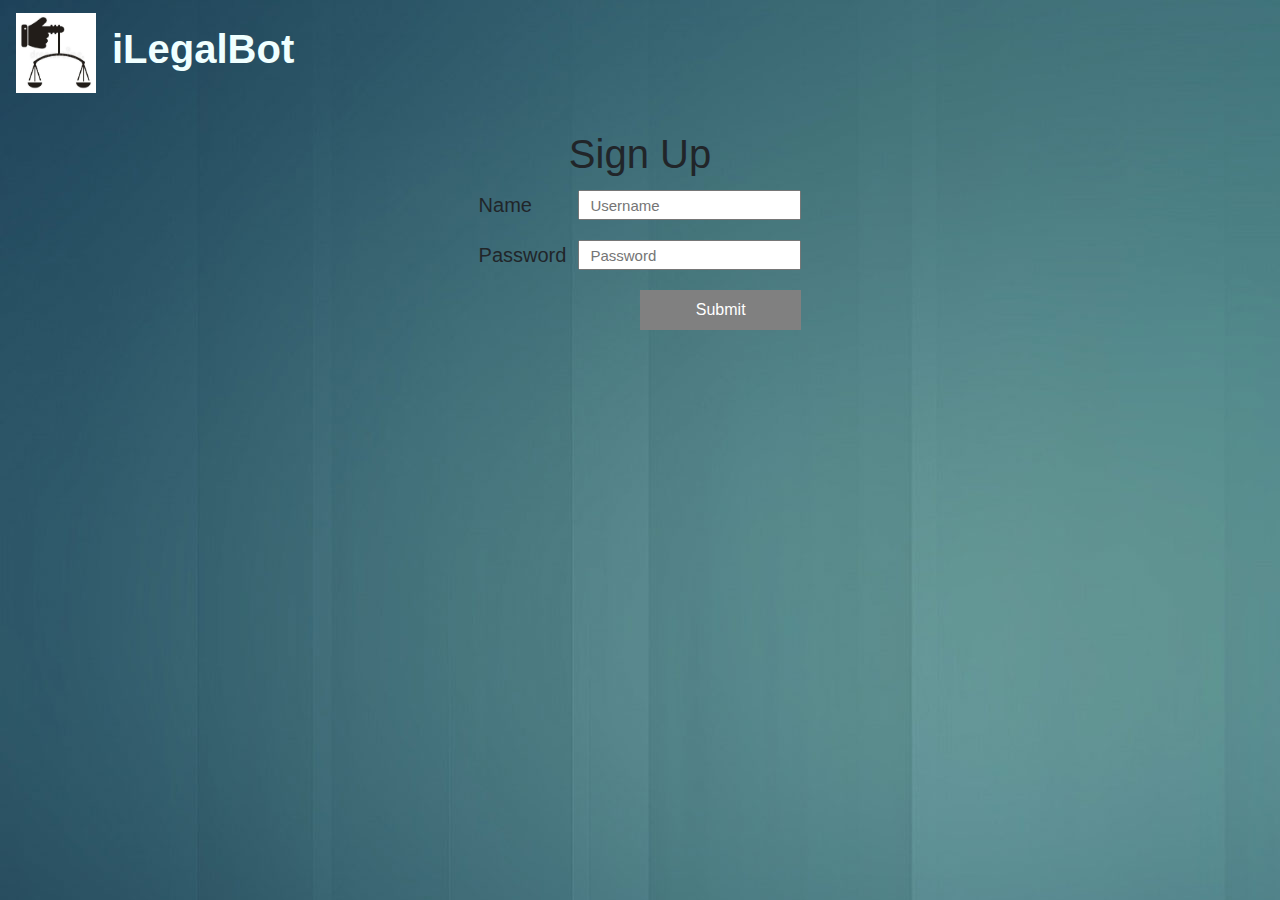
<file: sign up/admin.html>
<!DOCTYPE html>
<html lang="en">
    <head>
        <meta charset="UTF-8">
        <meta name="viewport" content="width=device-width initial-scale=1.0">
        <meta http-equiv="X-UA-Compatible" content="ie=edge">
        <title>admin signup</title>
        <link rel="stylesheet" href="adminstyle.css">
        <link rel="stylesheet" href="https://stackpath.bootstrapcdn.com/bootstrap/4.4.1/css/bootstrap.min.css" crossorigin="anonymous">
        <script src="https://code.jquery.com/jquery-3.4.1.slim.min.js" integrity="sha384-J6qa4849blE2+poT4WnyKhv5vZF5SrPo0iEjwBvKU7imGFAV0wwj1yYfoRSJoZ+n" crossorigin="anonymous"></script>
        <script src="https://cdn.jsdelivr.net/npm/popper.js@1.16.0/dist/umd/popper.min.js"  crossorigin="anonymous"></script>
        <script src="https://stackpath.bootstrapcdn.com/bootstrap/4.4.1/js/bootstrap.min.js"  crossorigin="anonymous"></script>
    </head>
    <body>
        <nav class="navbar navbar-expand-lg navbar-light" >
            <a class="navbar-brand" href="#">
                <img src="maisn.jpg" width="80" height="80" alt="">
            </a>
            <a class="navbar-brand" href="./index.html" style="color: azure;"><h1><b>iLegalBot</b></h1></a>
            <button class="navbar-toggler" type="button" data-toggle="collapse" data-target="#navbarNav" aria-controls="navbarNav" aria-expanded="false" aria-label="Toggle navigation">
              <span class="navbar-toggler-icon"></span>
            </button>
        </nav>
        <br>
           <h1>Sign Up</h1>
           <form action="admin.html" method="POST" autocomplete="off">
               <div class="input-group">
                   <label >Name </label>
                   &nbsp;
                   <input type="text" name="username" placeholder="Username" style="float: right;">
               </div>
               <div class="input-group">
                <label >Password</label>
                <input type="password" name="password" placeholder="Password">
            </div>
           <input type="submit" value="Submit" name="submit" >
            </form>
        
    </body>
<html>
</file>
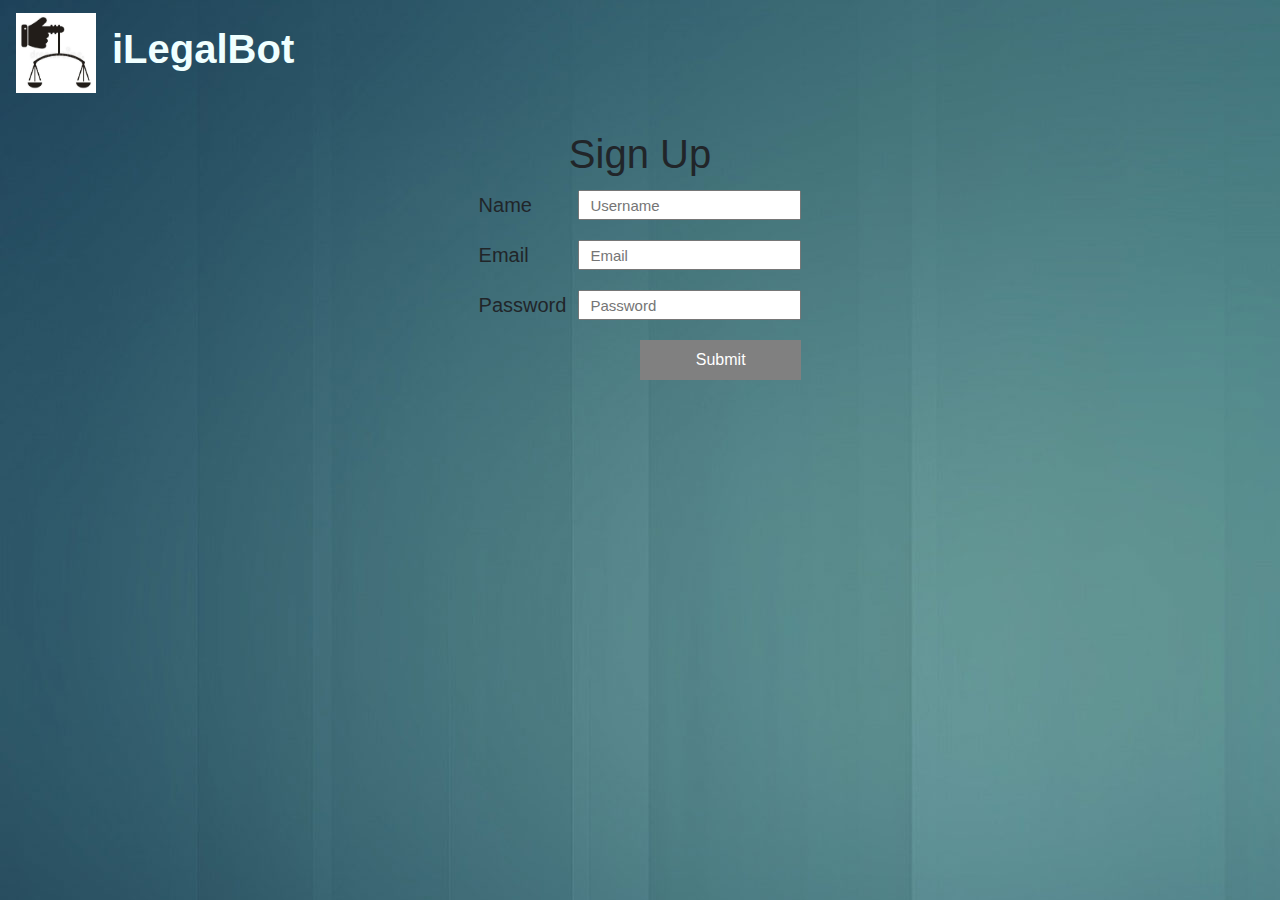
<file: sign up/lawyer.html>
<!DOCTYPE html>
<html lang="en">
    <head>
        <meta charset="UTF-8">
        <meta name="viewport" content="width=device-width initial-scale=1.0">
        <meta http-equiv="X-UA-Compatible" content="ie=edge">
        <title>lawyer signup</title>
        <link rel="stylesheet" href="adminstyle.css">
        <link rel="stylesheet" href="https://stackpath.bootstrapcdn.com/bootstrap/4.4.1/css/bootstrap.min.css" crossorigin="anonymous">
        <script src="https://code.jquery.com/jquery-3.4.1.slim.min.js" integrity="sha384-J6qa4849blE2+poT4WnyKhv5vZF5SrPo0iEjwBvKU7imGFAV0wwj1yYfoRSJoZ+n" crossorigin="anonymous"></script>
        <script src="https://cdn.jsdelivr.net/npm/popper.js@1.16.0/dist/umd/popper.min.js"  crossorigin="anonymous"></script>
        <script src="https://stackpath.bootstrapcdn.com/bootstrap/4.4.1/js/bootstrap.min.js"  crossorigin="anonymous"></script>
    </head>
    <body>
        <nav class="navbar navbar-expand-lg navbar-light" >
            <a class="navbar-brand" href="#">
                <img src="maisn.jpg" width="80" height="80" alt="">
            </a>
            <a class="navbar-brand" href="./index.html" style="color: azure;"><h1><b>iLegalBot</b></h1></a>
            <button class="navbar-toggler" type="button" data-toggle="collapse" data-target="#navbarNav" aria-controls="navbarNav" aria-expanded="false" aria-label="Toggle navigation">
              <span class="navbar-toggler-icon"></span>
            </button>
        </nav>
        <br>
           <h1>Sign Up</h1>
           <form action="admin.html" method="POST" autocomplete="off">
               <div class="input-group">
                   <label >Name</label>
                   <input type="text" name="username" placeholder="Username">
               </div>
               <div class="input-group">
                   <label >Email</label>
                   <input type="email" name="email" placeholder="Email">
               </div>
               <div class="input-group">
                <label for="password">Password</label>
                <input type="password" name="password" placeholder="Password">
            </div>
            <input type="submit" value="Submit" name="submit" id="submit">
        
           </form>

          
    </body>
<html>
</file>
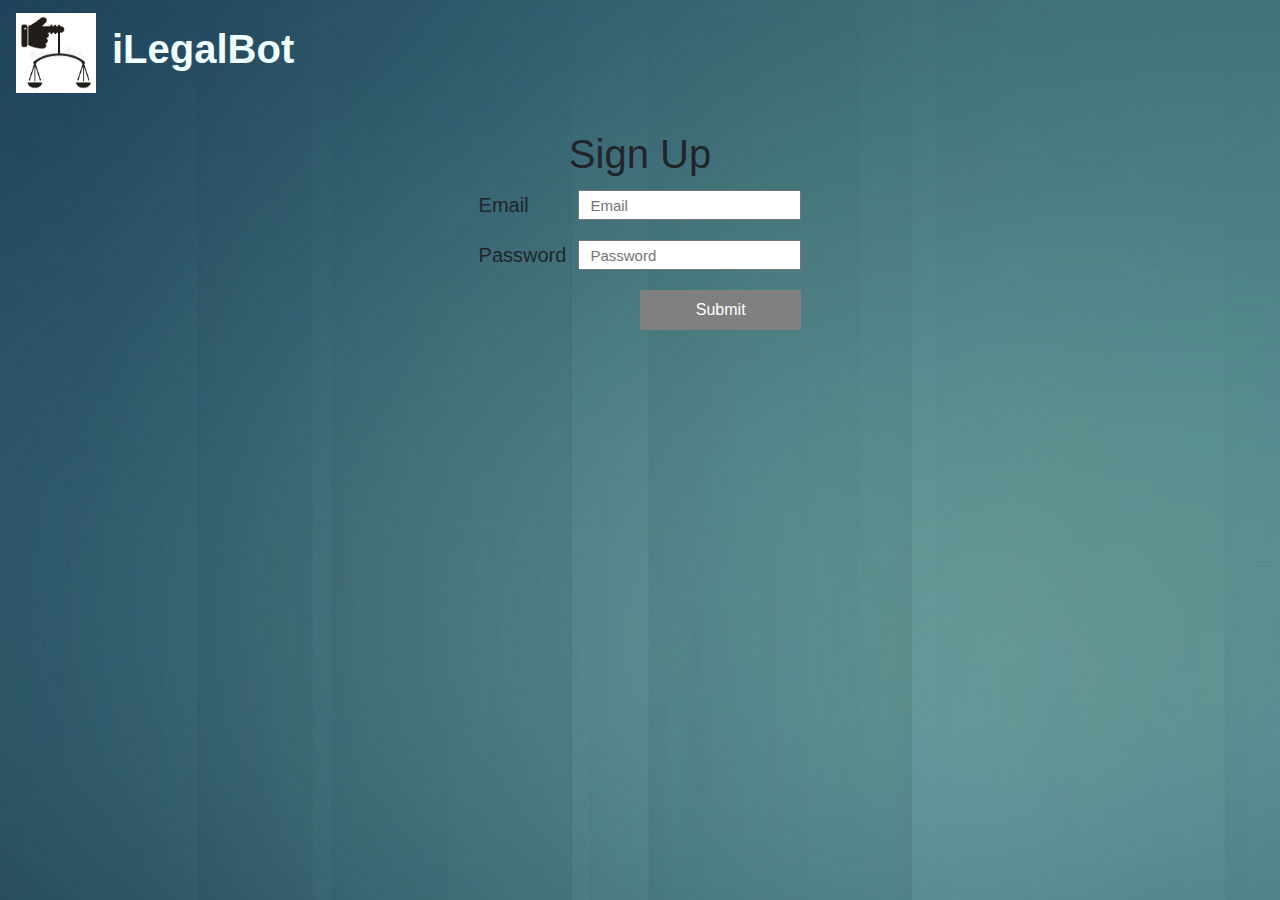
<file: sign up/user.html>
<!DOCTYPE html>
<html lang="en">
    <head>
        <meta charset="UTF-8">
        <meta name="viewport" content="width=device-width initial-scale=1.0">
        <meta http-equiv="X-UA-Compatible" content="ie=edge">
        <title>user signup</title>
        <link rel="stylesheet" href="adminstyle.css">
        <link rel="stylesheet" href="https://stackpath.bootstrapcdn.com/bootstrap/4.4.1/css/bootstrap.min.css" crossorigin="anonymous">
        <script src="https://code.jquery.com/jquery-3.4.1.slim.min.js" integrity="sha384-J6qa4849blE2+poT4WnyKhv5vZF5SrPo0iEjwBvKU7imGFAV0wwj1yYfoRSJoZ+n" crossorigin="anonymous"></script>
        <script src="https://cdn.jsdelivr.net/npm/popper.js@1.16.0/dist/umd/popper.min.js"  crossorigin="anonymous"></script>
        <script src="https://stackpath.bootstrapcdn.com/bootstrap/4.4.1/js/bootstrap.min.js"  crossorigin="anonymous"></script>
    </head>
    <body>
        <nav class="navbar navbar-expand-lg navbar-light" >
            <a class="navbar-brand" href="#">
                <img src="maisn.jpg" width="80" height="80" alt="">
            </a>
            <a class="navbar-brand" href="./index.html" style="color: azure;"><h1><b>iLegalBot</b></h1></a>
            <button class="navbar-toggler" type="button" data-toggle="collapse" data-target="#navbarNav" aria-controls="navbarNav" aria-expanded="false" aria-label="Toggle navigation">
              <span class="navbar-toggler-icon"></span>
            </button>
        </nav>
        <br>
           <h1>Sign Up</h1>
           <form action="admin.html" method="POST" autocomplete="off">
               <div class="input-group">
                   <label >Email</label>
                   <input type="email" name="email" placeholder="Email">
               </div>
               <div class="input-group">
                <label for="password">Password</label>
                <input type="password" name="password" placeholder="Password">
            </div>

            <input type="submit" value="Submit" name="submit" id="submit">
           </form>

           
        
    </body>
<html>
</file>
<file: First/style.css>
.container{
    background-image: url(./backgr.jpg);
    display: flex;
    justify-content: space-evenly;
}
.row{
    justify-content: end;
    display: inline-block;
}


h1{
    font-size: 80px;
    font-weight: bold;
    font-family: 'Oswald', sans-serif;
    text-align: center;
    color:black;
}
</file>
<file: second/style.css>
body{
    background-image: url("./like.jpg");
    background-size: cover;
}

ul{
    list-style: none;
    float: right;
}

li{
    float: left;
}

.card{
    opacity: 0.7;
}
</file>
<file: what admin will see/style.css>
.container{
    display: flex;
    justify-content: center;
    
}

body{
  background-image: url(./like.jpg);
  background-size: cover;
}

.row{
    
    display: flex;
    padding: 5px ;
    justify-content: space-between;
}
</file>
<file: what lawyer will see/style.css>
.container{
    background-image: url(./justice-element.jpg);
    background-size: cover;
}
</file>
<file: what user will see/style.css>
body{
    background-image: url(./backgr.jpg);
    background-size: auto;
}
</file>
<file: chat/chat.css>
body{
    background-image: url(./backgr.jpg);
}

#chat-container{
    display: grid;
    grid: 
            'search-container chat-title' 71px
            'conversation-list chat-message-list' 1fr
            'new-message-container chat-form' 78px
            / 275px 1fr;
    min-width: 800px;
    max-width: 1000px;
    max-height: 700px;
    width: 100%;
    height: 95vh;
    background-color: white;
    border-radius: 10px;
    justify-content: center;
}

#search-container,
#conversation-list,
#new-message-container{
    background-color: rgb(8, 95, 153);
  
}

#search-container{
    display: grid;
    align-items: center;
    padding: 0 20px;
    grid-area: search-container;
    border-radius: 10px 0 0 0;
    box-shadow: 0 1px 3px -1px black;
    z-index: 1;
}

#search-container input{
     color: rgb(0, 0, 0);
     outline: none;
     font-weight: bold;
     border-radius: 2px;
     height: 30px;
     border: 0;
     padding-left: 48px;
     padding-right: 20px;
     font-size: 1.4rem;
     width: 200px;
     opacity: .8;
}

#search-container input::placeholder{
    color: #ddd;
    font-weight: bold;
}

#conversation-list{
    grid-area: conversation-list;
    overflow-y: scroll;
}

.conversation{
    display: grid;
    grid-template-columns: 40px 1fr max-content;
    grid-gap: 10px;
    color: #ddd;
    font-size: 1.3rem;
    border-bottom: 1px solid rgb(4, 48, 38);
    padding: 20px 20px 20px 15px;
}

.conversation.active,
.conversation:hover{
    background: rgb(3, 72, 117);
}

.conversation:hover{
    cursor: pointer;
}

.conversation > img{
    grid-row: span 2;
    border-radius: 100%;
}

.title-text{
    font-weight: bold;
    color: #eee;
    font-size: 15px;
    padding-left: 5px;
    white-space: nowrap;
    overflow-x: hidden;
    text-overflow: ellipsis;
}

.created-date{
    color: #ddd;
    font-size: 0.8rem;
}

.conversation-message{
    grid-column: span 2;
    font-size: 0.9rem;
    padding-left: 5px;
    white-space: nowrap;
    overflow-x: hidden;
    text-overflow: ellipsis;
}

#new-message-container{
    display: grid;
    grid: 40px / 40px;
    align-content: center;
    grid-area: new-message-container;
    border-top: 1px solid black;
    border-radius: 0 0 0 10px;
    padding: 0 15px;
}

#new-message-container a{
    display: grid;
    place-content: center center;
    background: #eee;
    border-radius: 100%;
    color: blue;
    text-decoration: none;
    font-size: 2.8rem;
}

#chat-title,
#chat-form{
    background-color: rgb(236, 233, 226);
}

#chat-title{
    display: grid;
    grid: 36px / 1fr 36px;
    align-content: center;
    align-items: center;
    grid-area: chat-title;
    color: teal;
    font-weight: bold;
    font-size: 2.0rem;
    border-radius: 0 10px 0 0;
    box-shadow: 0 1px 3px -1px black;
    padding: 0 20px;
}

#chat-title > img {
    cursor: pointer;
    height: 40px;
    width: 40px;
}

#chat-message-list{
    grid-area: chat-message-list;
    display: flex;
    flex-direction: column-reverse;
    padding: 0 20px;
}

.message-row{
    display: grid;
    grid-template-columns: 70%;
    margin-bottom: 20px;
}

.you-message{
    justify-content: end;
    justify-items: end;
}

.other-message{
    justify-items: start;
}

.message-text{
    padding: 9px 14px;
    font-size: 1rem;
    margin-bottom: 5px;
}

.message-time{
    font-size: 0.8rem;
    color: black;
}

.you-message .message-text {
    background: rgb(89, 93, 97);
    color: #eee;
    border: 1px solid black;
    border-radius: 14px 14px 0 14px;
}

.other-message .message-text {
    background: rgb(10, 123, 199);
    color: #eee;
    border: 1px solid black;
    border-radius: 14px 14px 0 14px;
}


#chat-form{
    display: grid;
    grid: 51px / 32px 1fr;
    align-content: center;
    align-items: center;
    grid-gap: 15px;
    grid-area: chat-form;
    border-radius: 0 0 10px 0;
    border-top: 1px solid black;
    padding-left: 42px;
    padding: 22px;
}

#chat-form input{
    outline: none;
    padding: 9px;
    border: 2px solid #ddd;
    color: #330;
    border-radius: 6px;
    font-size: 1.4rem;
}

#chat-form > img{
    height: 40px;
    width: 40px;
}
</file>
<file: sign  in/style.css>
body{
     background-image: url(./backgr.jpg);
     background-size: cover;
 }

.card{
    text-align: center;
    height: max-content;
    float: right;
}
</file>
<file: sign up/adminstyle.css>
body{
    background-image: url(./backgr.jpg);
}

h1{
    text-align: center;
    font-weight: bold;
}

form{
    margin: 0 auto;
    display: block;
    width: max-content;
}

.input-group{
    margin: 12px 0;
}

label{
    margin-right: 12px;
    font-size: 20px;
}

.input-group{
    display: flex;
    justify-content: space-between;
}

.input-group input{
    padding: 2px 10px; 
    height: 30px;
    font-size: 15px;
   
}

form > input:last-child{
    display: block;
    width: 50%;
    padding: 8px 44px;
    float: right;
    background-color: grey;
    border: none;
    color: white;
}

form > input:last-child:hover{
    opacity: 0.6;
}
</file>
